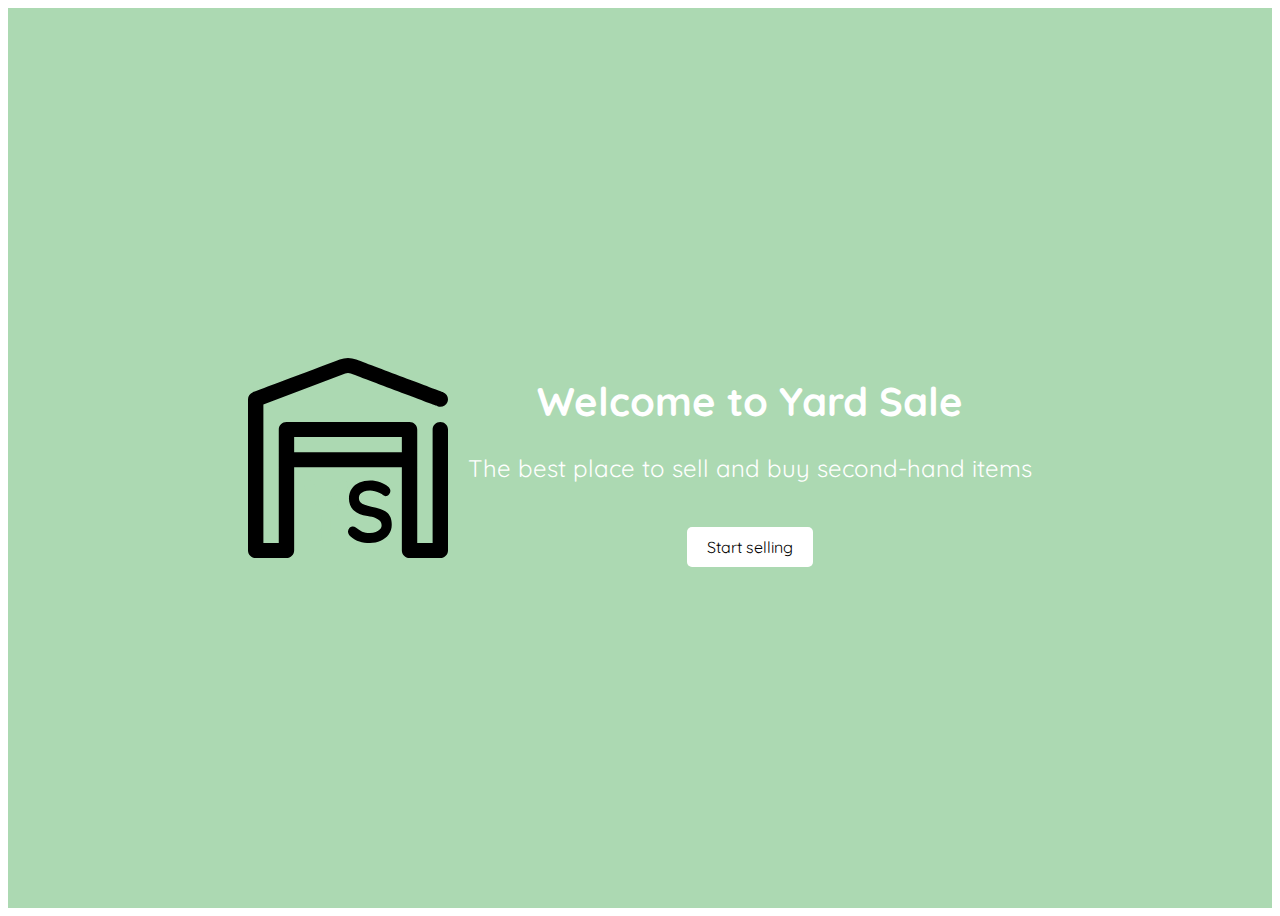
<file: index.html>
<!DOCTYPE html>
<html lang="en">
<head>
  <meta charset="UTF-8">
  <meta http-equiv="X-UA-Compatible" content="IE=edge">
  <meta name="viewport" content="width=device-width, initial-scale=1.0">
  <link rel="preconnect" href="https://fonts.googleapis.com">
<link rel="preconnect" href="https://fonts.gstatic.com" crossorigin>
<link href="https://fonts.googleapis.com/css2?family=Public+Sans:wght@300;400&family=Quicksand:wght@300;500;700&display=swap" rel="stylesheet">
<link rel="stylesheet" href="css/style.css">
  <title>Yard Sale Platzi</title>
  <link rel="shortcut icon" href="./logos/favicon_bota_fora.svg" type="img">
</head>
<body>
<!-- banner de inicio -->
  <div class="banner">
    <img src="logos/favicon_yard_sale.svg" alt="banner" class="banner-image">
    <div class="banner-content">
      <h1 class="banner-title">Welcome to Yard Sale</h1>
      <p class= "banner-subtitle">The best place to sell and buy second-hand items</p>
      <a href="clase1.html" class="primary-button">Start selling</a>
    </div>
  </div>
</body>
</html>
</file>
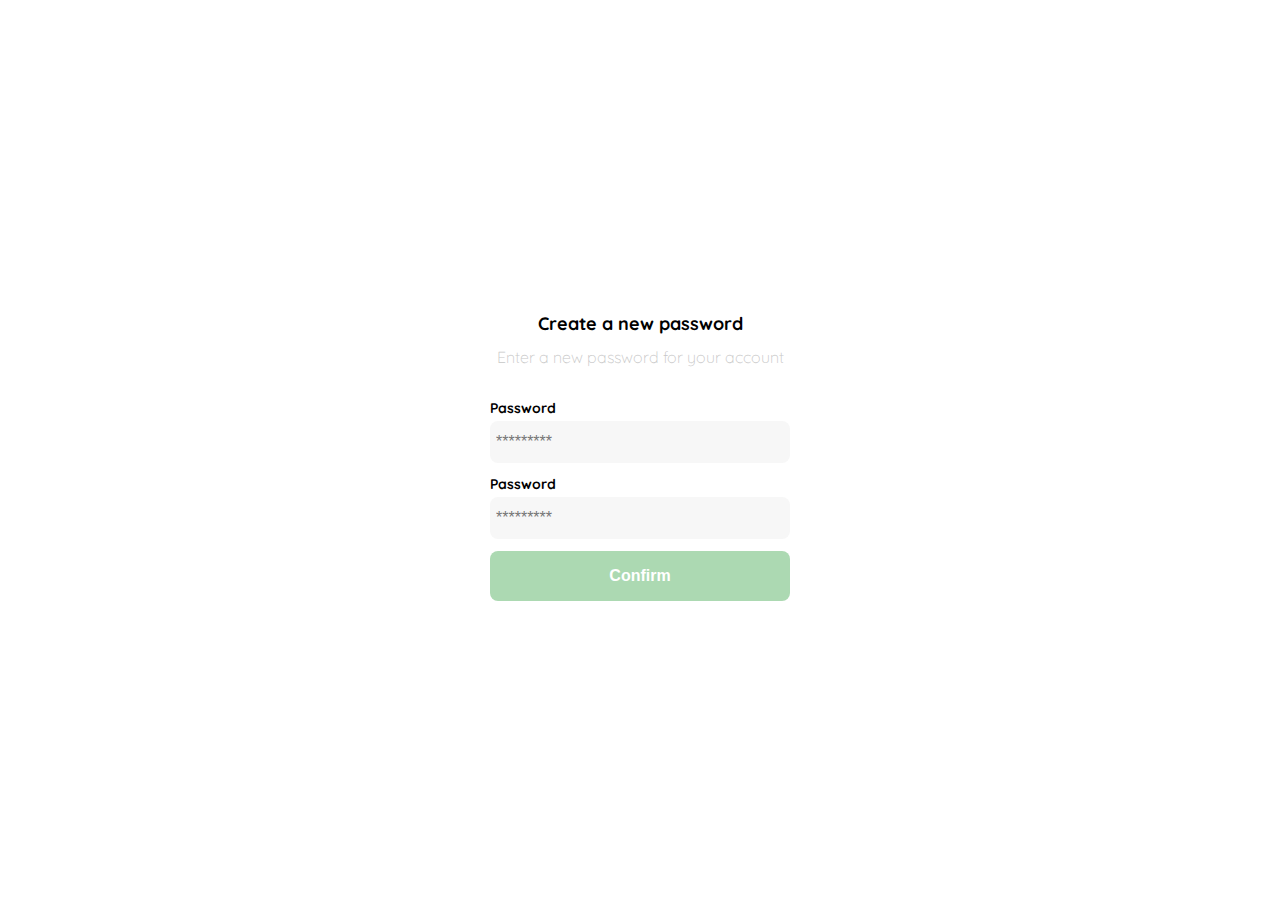
<file: clase1.html>
<!DOCTYPE html>
<html lang="en">
<head>
  <meta charset="UTF-8">
  <meta http-equiv="X-UA-Compatible" content="IE=edge">
  <meta name="viewport" content="width=device-width, initial-scale=1.0">
  <link rel="preconnect" href="https://fonts.googleapis.com">
  <link rel="preconnect" href="https://fonts.gstatic.com" crossorigin>
  <link href="https://fonts.googleapis.com/css2?family=Public+Sans:wght@300;400&family=Quicksand:wght@300;500;700&display=swap" rel="stylesheet">
  <link rel="stylesheet" href="css/style-clase1.css">
  <title>Document</title>
</head>
<body>
  <div class="login">
    <div class="form-container">
      <img src="./logos/logo_yard_sale.svg" alt="logo" class="logo">

      <h1 class="title">Create a new password</h1>
      <p class="subtitle">Enter a new password for your account</p>

      <form action="/" class="form">
        <label for="password" class="label">Password</label>
        <input type="password" id="password" placeholder="*********" class="input input-password">

        <label for="new-password" class="label">Password</label>
        <input type="password" id="new-password" placeholder="*********" class="input input-password">

        <input type="submit" value="Confirm" class="primary-button login-button">
      </form>
    </div>
  </div>
</body>
</html>
</file>
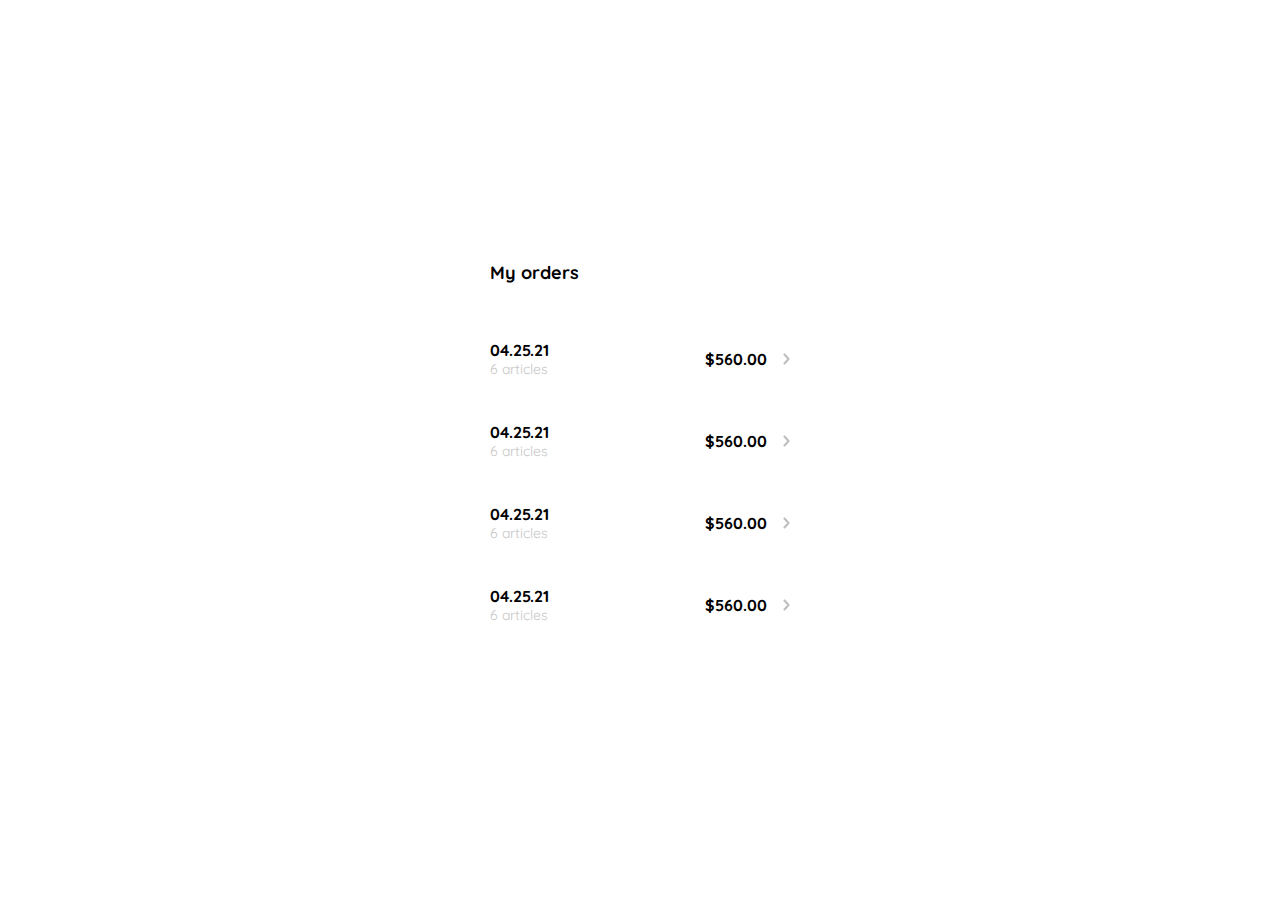
<file: clase10.html>
<!DOCTYPE html>
<html lang="en">
<head>
  <meta charset="UTF-8">
  <meta http-equiv="X-UA-Compatible" content="IE=edge">
  <meta name="viewport" content="width=device-width, initial-scale=1.0">
  <link rel="preconnect" href="https://fonts.googleapis.com">
  <link rel="preconnect" href="https://fonts.gstatic.com" crossorigin>
  <link href="https://fonts.googleapis.com/css2?family=Public+Sans:wght@300;400&family=Quicksand:wght@300;500;700&display=swap" rel="stylesheet">
  <link rel="stylesheet" href="css/style-clase10.css">
  <title>Yard Sale Password</title>
  <link rel="shortcut icon" href="./logos/favicon_bota_fora.svg" type="img">
</head>
<body>
  <div class="my-order">
    <div class="my-order-container">
      <h1 class="title">My orders</h1>

      <div class="my-order-content">
        <div class="order">
            <p>
              <span>04.25.21</span>
              <span>6 articles</span>
            </p>
            <p>$560.00</p>
            <img src="./icons/flechita.svg" alt="arrow">
        </div>

        <div class="order">
          <p>
            <span>04.25.21</span>
            <span>6 articles</span>
          </p>
          <p>$560.00</p>
          <img src="./icons/flechita.svg" alt="arrow">
        </div>

        <div class="order">
          <p>
            <span>04.25.21</span>
            <span>6 articles</span>
          </p>
          <p>$560.00</p>
          <img src="./icons/flechita.svg" alt="arrow">
        </div>

        <div class="order">
          <p>
            <span>04.25.21</span>
            <span>6 articles</span>
          </p>
          <p>$560.00</p>
          <img src="./icons/flechita.svg" alt="arrow">
        </div>

      </div>
    </div>
  </div>
</body>
</html>
</file>
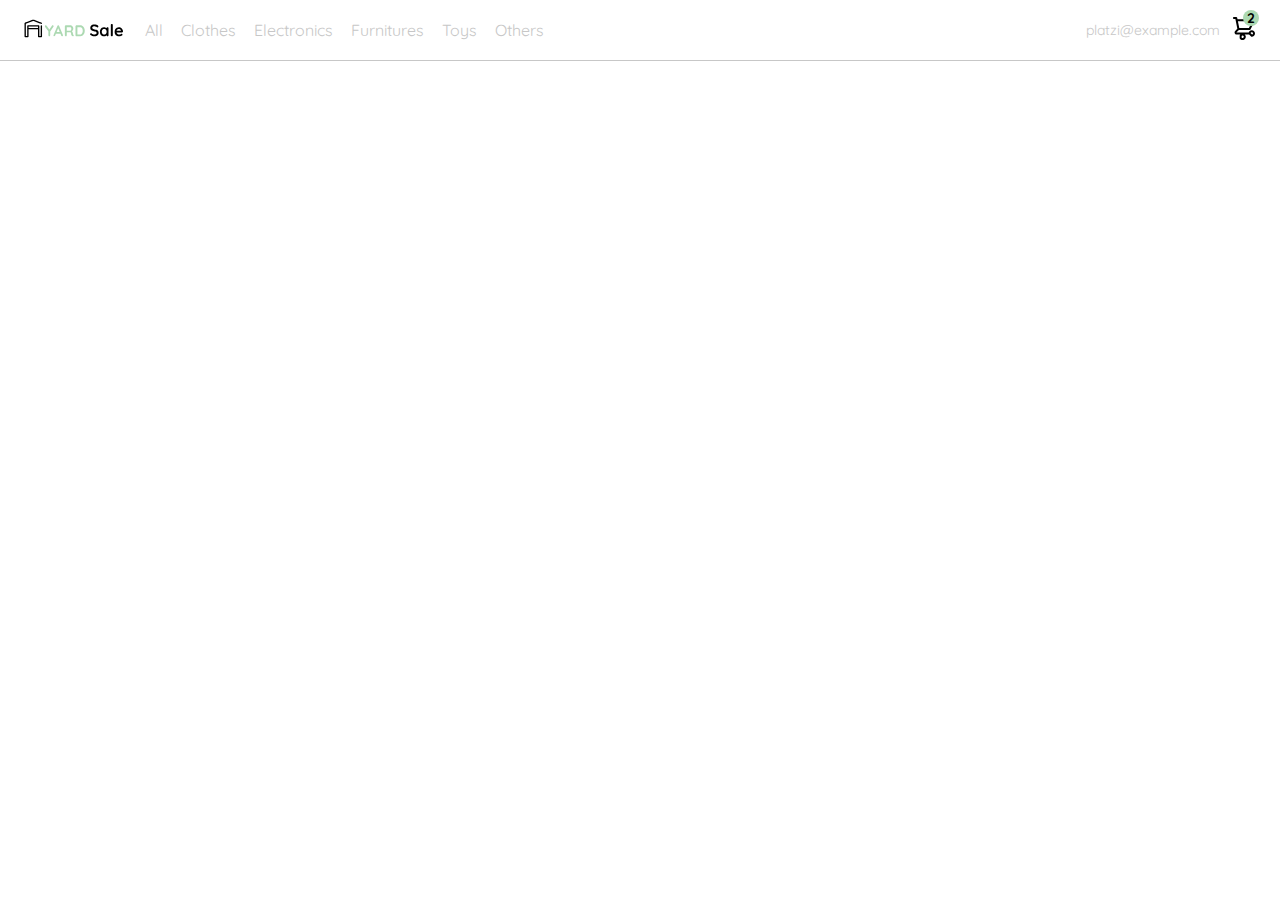
<file: clase11.html>
<!DOCTYPE html>
<html lang="en">
<head>
  <meta charset="UTF-8">
  <meta http-equiv="X-UA-Compatible" content="IE=edge">
  <meta name="viewport" content="width=device-width, initial-scale=1.0">
  <link rel="preconnect" href="https://fonts.googleapis.com">
  <link rel="preconnect" href="https://fonts.gstatic.com" crossorigin>
  <link href="https://fonts.googleapis.com/css2?family=Public+Sans:wght@300;400&family=Quicksand:wght@300;500;700&display=swap" rel="stylesheet">
  <link rel="stylesheet" href="css/style-clase11.css">
  <title>Navbar</title>
  <link rel="shortcut icon" href="./logos/favicon_bota_fora.svg" type="img">
</head>
<body>
  <nav>
    <img src="./icons/icon_menu.svg" alt="menu" class="menu">

    <div class="navbar-left">
      <img src="./logos/logo_yard_sale.svg" alt="logo" class="logo">

      <ul>
        <li>
          <a href="/">All</a>
        </li>
        <li>
          <a href="/">Clothes</a>
        </li>
        <li>
          <a href="/">Electronics</a>
        </li>
        <li>
          <a href="/">Furnitures</a>
        </li>
        <li>
          <a href="/">Toys</a>
        </li>
        <li>
          <a href="/">Others</a>
        </li>
      </ul>
    </div>

    <div class="navbar-right">
      <ul>
        <li class="navbar-email">platzi@example.com</li>
        <li class="navbar-shopping-cart">
          <img src="./icons/icon_shopping_cart.svg" alt="shopping cart">
          <div>2</div>
        </li>
      </ul>
    </div>

  </nav>
</body>
</html>
</file>
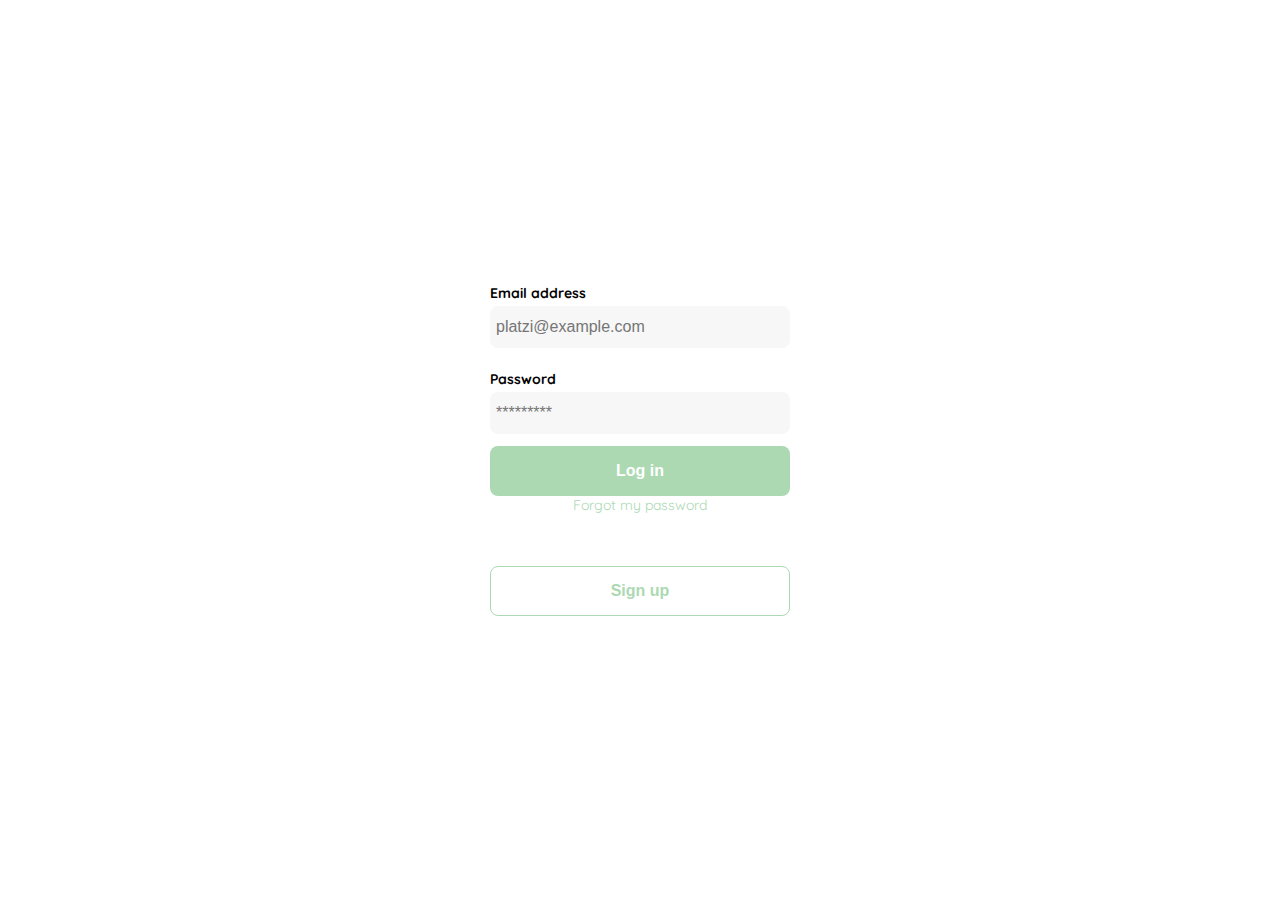
<file: clase3.html>
<!DOCTYPE html>
<html lang="en">
<head>
  <meta charset="UTF-8">
  <meta http-equiv="X-UA-Compatible" content="IE=edge">
  <meta name="viewport" content="width=device-width, initial-scale=1.0">
  <link rel="preconnect" href="https://fonts.googleapis.com">
  <link rel="preconnect" href="https://fonts.gstatic.com" crossorigin>
  <link href="https://fonts.googleapis.com/css2?family=Public+Sans:wght@300;400&family=Quicksand:wght@300;500;700&display=swap" rel="stylesheet">
  <link rel="stylesheet" href="css/style-clase3.css">
  <title>Yard Sale Password</title>
</head>
<body>
  <div class="login">
    <div class="form-container">
      <img src="./logos/logo_yard_sale.svg" alt="logo" class="logo">

      <form action="/" class="form">
        <label for="email" class="label">Email address</label>
        <input type="text" id="email" placeholder="platzi@example.com" class="input input-email">

        <label for="password" class="label">Password</label>
        <input type="password" id="password" placeholder="*********" class="input input-password">

        <input type="submit" value="Log in" class="primary-button login-button">
        <a href="/">Forgot my password</a>
      </form>

      <button class="secondary-button signup-button">Sign up</button>
    </div>
  </div>
</body>
</html>
</file>
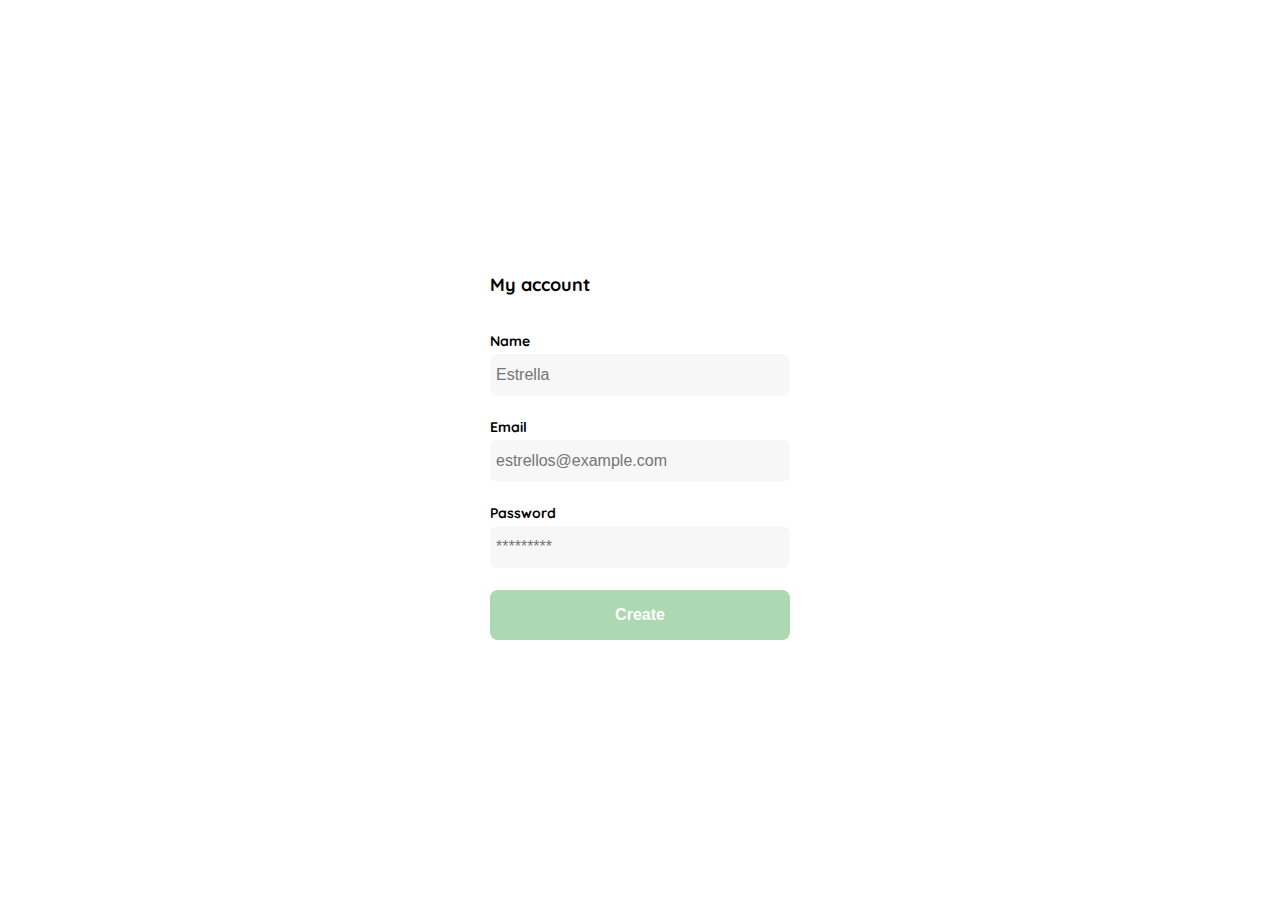
<file: clase4.html>
<!DOCTYPE html>
<html lang="en">
<head>
  <meta charset="UTF-8">
  <meta http-equiv="X-UA-Compatible" content="IE=edge">
  <meta name="viewport" content="width=device-width, initial-scale=1.0">
  <link rel="preconnect" href="https://fonts.googleapis.com">
  <link rel="preconnect" href="https://fonts.gstatic.com" crossorigin>
  <link href="https://fonts.googleapis.com/css2?family=Public+Sans:wght@300;400&family=Quicksand:wght@300;500;700&display=swap" rel="stylesheet">
  <link rel="stylesheet" href="css/style-clase4.css">
  <title>Yard Sale My Account</title>
</head>
<body>
  <div class="login">
    <div class="form-container">
      <h1 class="title">My account</h1>
      <form action="/" class="form">
        <div>
        <label for="name" class="label">Name</label>
        <input type="text" id="name" placeholder="Estrella" class="input input-name">

        <label for="email" class="label">Email</label>
        <input type="text" id="email" placeholder="estrellos@example.com" class="input input-email">

        <label for="password" class="label">Password</label>
        <input type="password" id="password" placeholder="*********" class="input input-password">
      </div>
        <input type="submit" value="Create" class="primary-button login-button">
      </form>
    </div>
  </div>
</body>
</html>
</file>
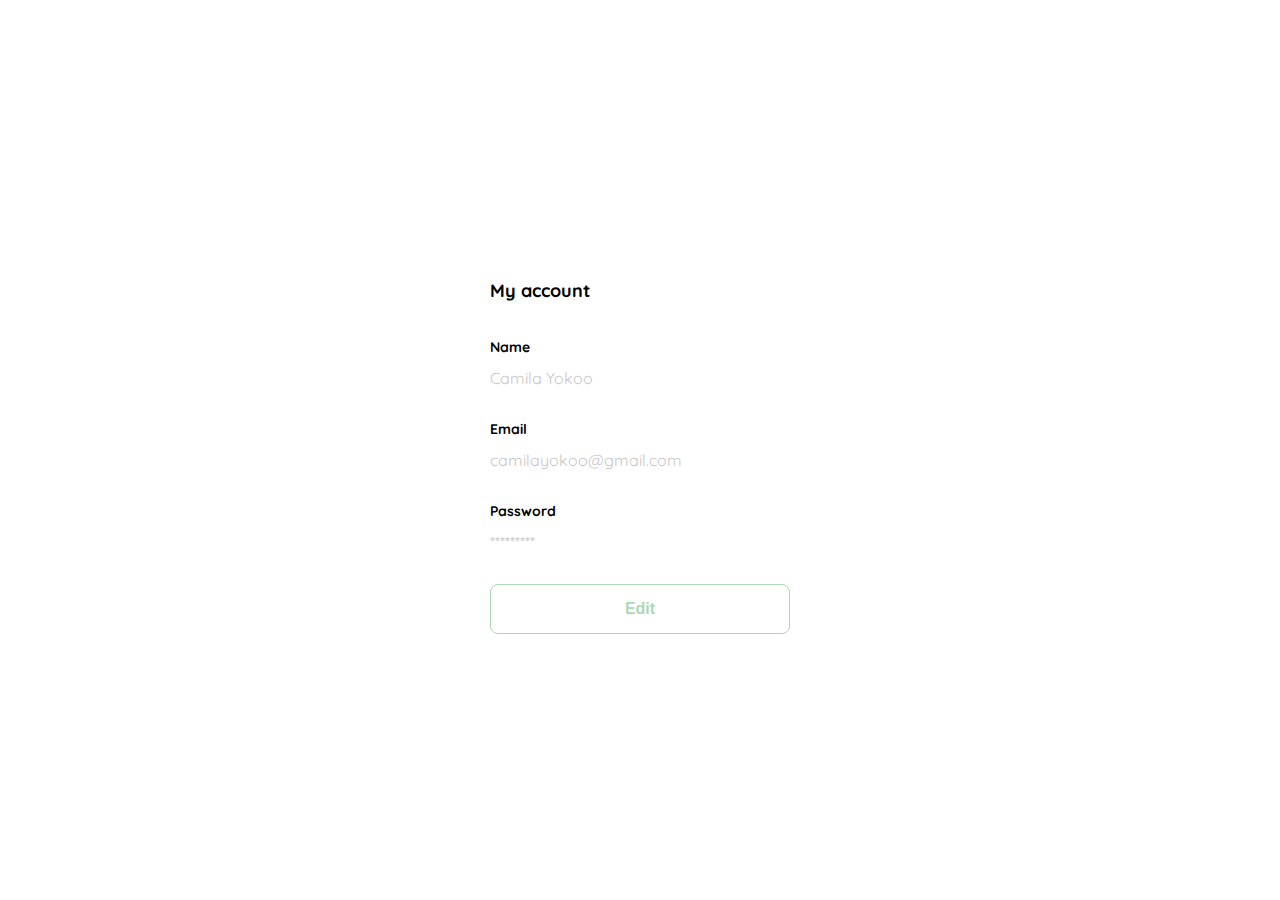
<file: clase5.html>
<!DOCTYPE html>
<html lang="en">
<head>
  <meta charset="UTF-8">
  <meta http-equiv="X-UA-Compatible" content="IE=edge">
  <meta name="viewport" content="width=device-width, initial-scale=1.0">
  <link rel="preconnect" href="https://fonts.googleapis.com">
  <link rel="preconnect" href="https://fonts.gstatic.com" crossorigin>
  <link href="https://fonts.googleapis.com/css2?family=Public+Sans:wght@300;400&family=Quicksand:wght@300;500;700&display=swap" rel="stylesheet">
  <link rel="stylesheet" href="css/style-clase5.css">
  <title>Yard Sale My Account</title>
  <link rel="shortcut icon" href="./logos/favicon_bota_fora.svg" type="img">
</head>
<body>
  <div class="login">
    <div class="form-container">
      <h1 class="title">My account</h1>
      <form action="/" class="form">
        <div>
        <label for="name" class="label">Name</label>
        <p class="value">Camila Yokoo</p>

        <label for="email" class="label">Email</label>
        <p class="value">camilayokoo@gmail.com</p>

        <label for="password" class="label">Password</label>
        <p class="value">*********</p>
        </div>
        <input type="submit" value="Edit" class="secondary-button login-button">
      </form>
    </div>
  </div>
</body>
</html>
</file>
<file: css/style.css>
:root {
  --white: #FFFFFF;
  --black: #000000;
  --very--light-pink: #C7C7C7;
  --text-input-field: #F7F7F7;
  --hospital-green: #ACD9B2;
}
body {
  font-family: Quicksand, sans-serif;
}
.banner {
  background-color: var(--hospital-green);
  display: flex;
  justify-content: center;
  align-items: center;
  height: 100vh;
}
.banner-image {
  width: 200px;
  margin-right: 20px;
}
.banner-content {
  text-align: center;
}
.banner-title {
  font-size: 2.5rem;
  color: var(--white);
}
.banner-subtitle {
  font-size: 1.5rem;
  color: var(--white);
}
.primary-button {
  display: inline-block;
  padding: 10px 20px;
  margin-top: 20px;
  background-color: var(--white);
  color: var(--black);
  text-decoration: none;
  border-radius: 5px;
}
</file>
<file: css/style-clase1.css>
:root {
  --white: #FFFFFF;
  --black: #000000;
  --very--light-pink: #C7C7C7;
  --text-input-field: #F7F7F7;
  --hospital-green: #ACD9B2;
  --sm: 14px;
  --md: 16px;
  --lg: 18px;
}
body {
  font-family: Quicksand, sans-serif;
  margin: 0;
}
.login {
  width: 100%;
  height: 100vh;
  display: grid;
  place-items: center;
}
.form-container {
  display: grid;
  grid-template-rows: auto 1fr auto;
  width: 300px;
}
.logo {
  width: 150px;
  margin-bottom: 48px;
  justify-self: center;
  display: none;
}
.title {
  font-size: var(--lg);
  margin-bottom: 12px;
  text-align: center;
}
.subtitle {
  color: var(--very--light-pink);
  font-size: var(--md);
  font-weight: 300;
  margin-top: 0;
  margin-bottom: 32px;
  text-align: center;
}
.form {
  display: flex;
  flex-direction: column; 
}
.label {
  font-size: var(--sm);
  font-weight: bold;
  margin-bottom: 4px;
}
.input {
  background-color: var(--text-input-field);
  border: none;
  border-radius: 8px;
  height: 30px;
  font-size: var(--md);
  padding: 6px;
  margin-bottom: 12px;
}
.primary-button {
  background-color: var(--hospital-green);
  border: none;
  border-radius: 8px;
  color: var(--white);
  width: 100%;
  cursor: pointer;
  font-size: var(--md);
  font-weight: bold;
  height: 50px;
}
login-button {
  margin-top: 14px;
  margin-bottom: 30px;
}
@media (max-width: 640px) {
  .logo {
    display: block;
  }
}
</file>
<file: css/style-clase10.css>
:root {
  --white: #FFFFFF;
  --black: #000000;
  --very--light-pink: #C7C7C7;
  --text-input-field: #F7F7F7;
  --hospital-green: #ACD9B2;
  --sm: 14px;
  --md: 16px;
  --lg: 18px;
}
body {
  font-family: Quicksand, sans-serif;
  margin: 0;
}
.my-order {
  width: 100%;
  height: 100vh;
  display: grid;
  place-items: center;
}
.title {
  font-size: var(--lg);
  margin-bottom: 40px;
}
.my-order-container {
  display: grid;
  grid-template-rows: auto 1fr;
  width: 300px;
}
.my-order-content {
  display: flex;
  flex-direction: column;
}
.order {
  display: grid;
  grid-template-columns: auto 1fr auto;
  gap: 16px;
  align-items: center;
  margin-bottom: 12px;
}
.order p:nth-child(1) {
  display: flex;
  flex-direction: column;
}
.order p span:nth-child(1) {
  font-size: var(--md);
  font-weight: bold;
}
.order p span:nth-child(2) {
  font-size: var(--sm);
  color: var(--very--light-pink);
}
.order p:nth-child(2) {
  text-align: end;
  font-weight: bold;
}
</file>
<file: css/style-clase11.css>
:root {
  --white: #FFFFFF;
  --black: #000000;
  --very--light-pink: #C7C7C7;
  --text-input-field: #F7F7F7;
  --hospital-green: #ACD9B2;
  --sm: 14px;
  --md: 16px;
  --lg: 18px;
}
body {
  font-family: Quicksand, sans-serif;
  margin: 0;
}
nav {
  display: flex;
  justify-content: space-between;
  padding: 0 24px;
  border-bottom: 1px solid var(--very--light-pink);
}
.menu {
  display: none;
}
.logo {
  width: 100px;
}
.navbar-left ul,
.navbar-right ul {
  list-style: none;
  padding: 0;
  margin: 0;
  display: flex;
  align-items: center;
  height: 60px;
}
.navbar-left {
  display: flex;
}
.navbar-left ul {
  margin-left: 12px;
}
.navbar-left ul li a,
.navbar-right ul li a {
  text-decoration: none;
  color: var(--very--light-pink);
  border: 1px solid var(--white);
  padding: 8px;
  border-radius: 8px;
}
.navbar-left ul li a:hover,
.navbar-right ul li a:hover {
  border: 1px solid var(--hospital-green);
  color: var(--hospital-green);
}
.navbar-email {
  color: var(--very--light-pink);
  font-size: var(--sm);
  margin-right: 12px;
}
.navbar-shopping-cart {
  position: relative;
}
.navbar-shopping-cart div {
  width: 16px;
  height: 16px;
  background-color: var(--hospital-green);
  border-radius: 50%;
  font-size: var(--sm);
  font-weight: bold;
  position: absolute;
  top: -6px;
  right: -3px;
  display: flex;
  justify-content: center;
  align-items: center;
}
@media (max-width: 640px) {
  .menu {
    display: block;
  }
  .navbar-left ul {
    display: none;
  }
  .navbar-email {
    display: none;
  }
}
</file>
<file: css/style-clase3.css>
:root {
  --white: #FFFFFF;
  --black: #000000;
  --very--light-pink: #C7C7C7;
  --text-input-field: #F7F7F7;
  --hospital-green: #ACD9B2;
  --sm: 14px;
  --md: 16px;
  --lg: 18px;
}
body {
  font-family: Quicksand, sans-serif;
  margin: 0;
}
.login {
  width: 100%;
  height: 100vh;
  display: grid;
  place-items: center;
}
.form-container {
  display: grid;
  grid-template-rows: auto 1fr auto;
  width: 300px;
}
.logo {
  width: 150px;
  margin-bottom: 48px;
  justify-self: center;
  display: none;
}
.form {
  display: flex;
  flex-direction: column; 
}
.form a {
  color: var(--hospital-green);
  font-size: var(--sm);
  text-align: center;
  text-decoration: none;
  margin-bottom: 52px;
}
.label {
  font-size: var(--sm);
  font-weight: bold;
  margin-bottom: 4px;
}
.input {
  background-color: var(--text-input-field);
  border: none;
  border-radius: 8px;
  height: 30px;
  font-size: var(--md);
  padding: 6px;
  margin-bottom: 12px;
}
.input-email {
  margin-bottom: 22px;
}
.primary-button {
  background-color: var(--hospital-green);
  border: none;
  border-radius: 8px;
  color: var(--white);
  width: 100%;
  cursor: pointer;
  font-size: var(--md);
  font-weight: bold;
  height: 50px;
}
.secondary-button {
  background-color: var(--white);
  border: 1px solid var(--hospital-green);
  border-radius: 8px;
  color: var(--hospital-green);
  width: 100%;
  cursor: pointer;
  font-size: var(--md);
  font-weight: bold;
  height: 50px;
}
login-button {
  margin-top: 14px;
  margin-bottom: 30px;
}
@media (max-width: 640px) {
  .logo {
    display: block;
  }
  .secondary-button {
    margin-top: 62px;
  }
}
</file>
<file: css/style-clase4.css>
:root {
  --white: #FFFFFF;
  --black: #000000;
  --very--light-pink: #C7C7C7;
  --text-input-field: #F7F7F7;
  --hospital-green: #ACD9B2;
  --sm: 14px;
  --md: 16px;
  --lg: 18px;
}
body {
  font-family: Quicksand, sans-serif;
  margin: 0;
}
.login {
  width: 100%;
  height: 100vh;
  display: grid;
  place-items: center;
}
.form-container {
  display: grid;
  grid-template-rows: auto 1fr auto;
  width: 300px;
}
.logo {
  width: 150px;
  margin-bottom: 48px;
  justify-self: center;
  display: none;
}
.title {
  font-size: var(--lg);
  margin-bottom: 36px;
  text-align: start;
}
.form {
  display: flex;
  flex-direction: column; 
}
.form div {
  display: flex;
  flex-direction: column;
}
.label {
  font-size: var(--sm);
  font-weight: bold;
  margin-bottom: 4px;
}
.input {
  background-color: var(--text-input-field);
  border: none;
  border-radius: 8px;
  height: 30px;
  font-size: var(--md);
  padding: 6px;
  margin-bottom: 12px;
}
.input-name, .input-email, .input-password {
  margin-bottom: 22px;
}
.primary-button {
  background-color: var(--hospital-green);
  border: none;
  border-radius: 8px;
  color: var(--white);
  width: 100%;
  cursor: pointer;
  font-size: var(--md);
  font-weight: bold;
  height: 50px;
}
login-button {
  margin-top: 14px;
  margin-bottom: 30px;
}
@media (max-width: 640px) {
  .form-container {
    height: 100%;
  }
  .form {
    height: 100%;
    justify-content: space-between;
  }
}
</file>
<file: css/style-clase5.css>
:root {
  --white: #FFFFFF;
  --black: #000000;
  --very--light-pink: #C7C7C7;
  --text-input-field: #F7F7F7;
  --hospital-green: #ACD9B2;
  --sm: 14px;
  --md: 16px;
  --lg: 18px;
}
body {
  font-family: Quicksand, sans-serif;
  margin: 0;
}
.login {
  width: 100%;
  height: 100vh;
  display: grid;
  place-items: center;
}
.form-container {
  display: grid;
  grid-template-rows: auto 1fr auto;
  width: 300px;
}
.logo {
  width: 150px;
  margin-bottom: 48px;
  justify-self: center;
  display: none;
}
.title {
  font-size: var(--lg);
  margin-bottom: 36px;
  text-align: start;
}
.form {
  display: flex;
  flex-direction: column; 
}
.form div {
  display: flex;
  flex-direction: column;
}
.label {
  font-size: var(--sm);
  font-weight: bold;
  margin-bottom: 4px;
}
.value {
  color: var(--very--light-pink);
  font-size: var(--md);
  margin: 8px 0 32px 0;
}
.secondary-button {
  background-color: var(--white);
  border-radius: 8px;
  border: 1px solid var(--hospital-green);
  color: var(--hospital-green);
  width: 100%;
  cursor: pointer;
  font-size: var(--md);
  font-weight: bold;
  height: 50px;
}
login-button {
  margin-top: 14px;
  margin-bottom: 30px;
}
@media (max-width: 640px) {
  .form-container {
    height: 100%;
  }
  .form {
    height: 100%;
    justify-content: space-between;
  }
}
</file>
